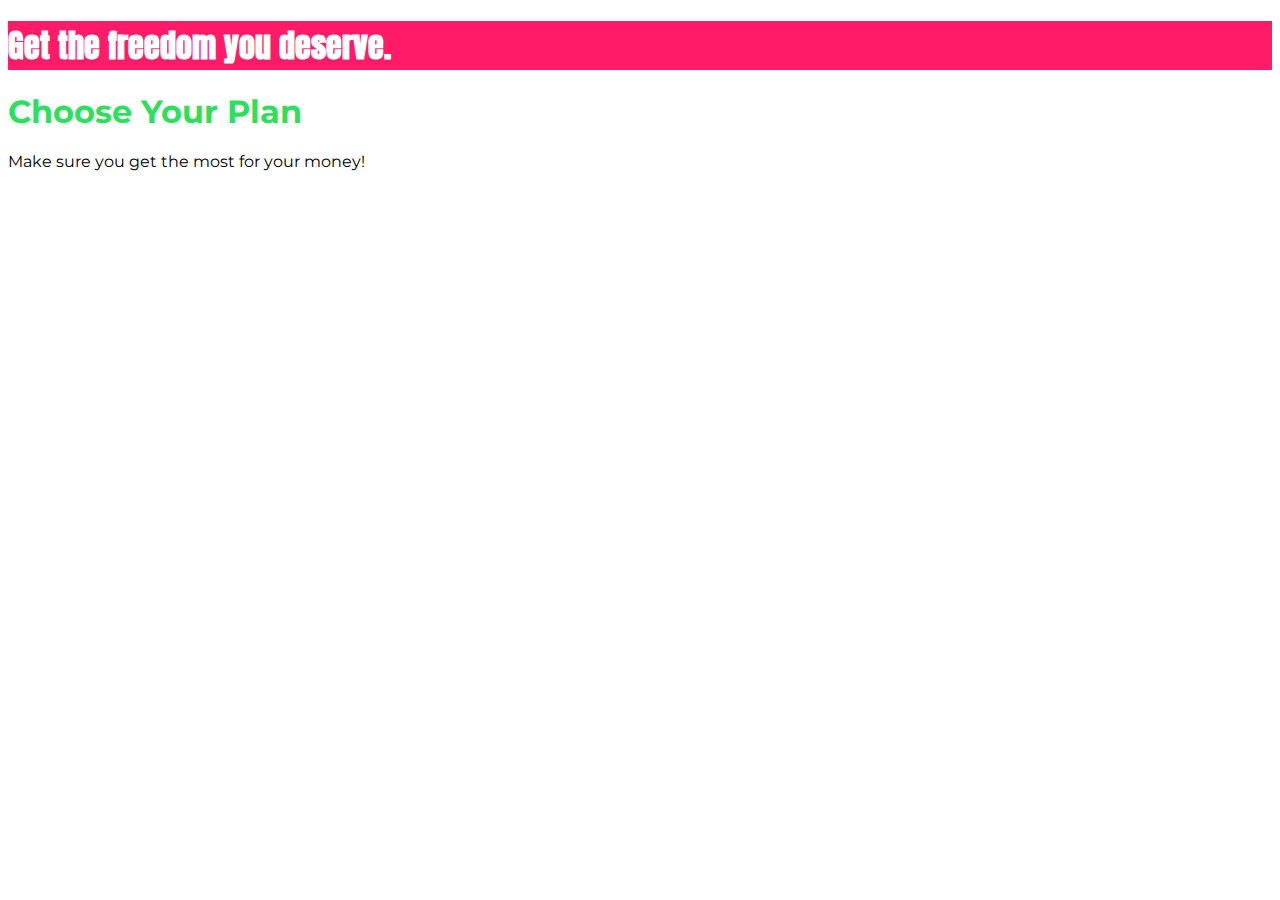
<file: 2. Diving Into the Basics of CSS/Worked one/index.html>
<!DOCTYPE html>
<html lang="en">

<head>
    <meta charset="UTF-8">
    <meta http-equiv="X-UA-Compatible" content="ie=edge">
    <title>uHost</title>
    <link rel="shortcut icon" href="favicon.png">
    <link href="https://fonts.googleapis.com/css?family=Anton" rel="stylesheet">
    <link href="https://fonts.googleapis.com/css?family=Montserrat:400,700" rel="stylesheet">
    <link rel="stylesheet" href="main.css">
</head>

<body>
    <main>
        <section id="product-overview">
            <h1>Get the freedom you deserve.</h1>
        </section>
        <section id="plans">
            <h1 class="section-title">Choose Your Plan</h1>
            <p>Make sure you get the most for your money!</p>
        </section>
    </main>
</body>

</html>
</file>
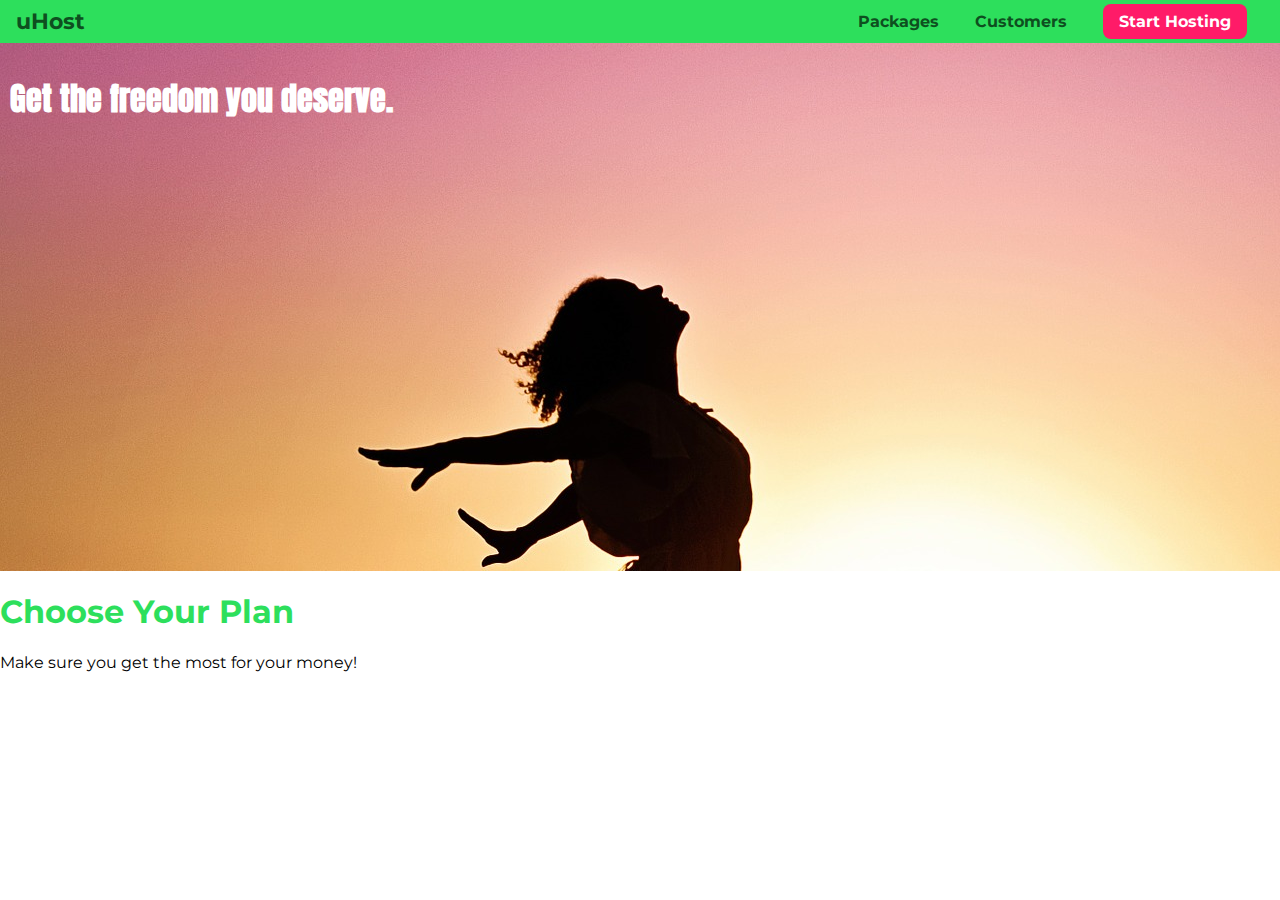
<file: 3.Diving Deeper into CSS/Worked one/index.html>
<!DOCTYPE html>
<html lang="en">
  <head>
    <meta charset="UTF-8" />
    <meta http-equiv="X-UA-Compatible" content="ie=edge" />
    <title>uHost</title>
    <link rel="shortcut icon" href="favicon.png" />
    <link
      href="https://fonts.googleapis.com/css?family=Anton"
      rel="stylesheet"
    />
    <link
      href="https://fonts.googleapis.com/css?family=Montserrat:400,700"
      rel="stylesheet"
    />
    <link rel="stylesheet" href="main.css" />
  </head>

  <body>
    <header class="main-header">
      <div>
        <a href="index.html" class="main-header__brand"> uHost </a>
      </div>
      <nav class="main-nav">
        <ul class="main-nav__items">
          <li class="main-nav__item">
            <a href="packages/index.html">Packages</a>
          </li>
          <li class="main-nav__item">
            <a href="customers/index.html">Customers</a>
          </li>
          <li class="main-nav__item main-nav__item--cta">
            <a href="start-hosting/index.html">Start Hosting</a>
          </li>
        </ul>
      </nav>
    </header>
    <main>
      <section id="product-overview">
        <h1>Get the freedom you deserve.</h1>
      </section>
      <section id="plans">
        <h1 class="section-title">Choose Your Plan</h1>
        <p>Make sure you get the most for your money!</p>
      </section>
    </main>
  </body>
</html>
</file>
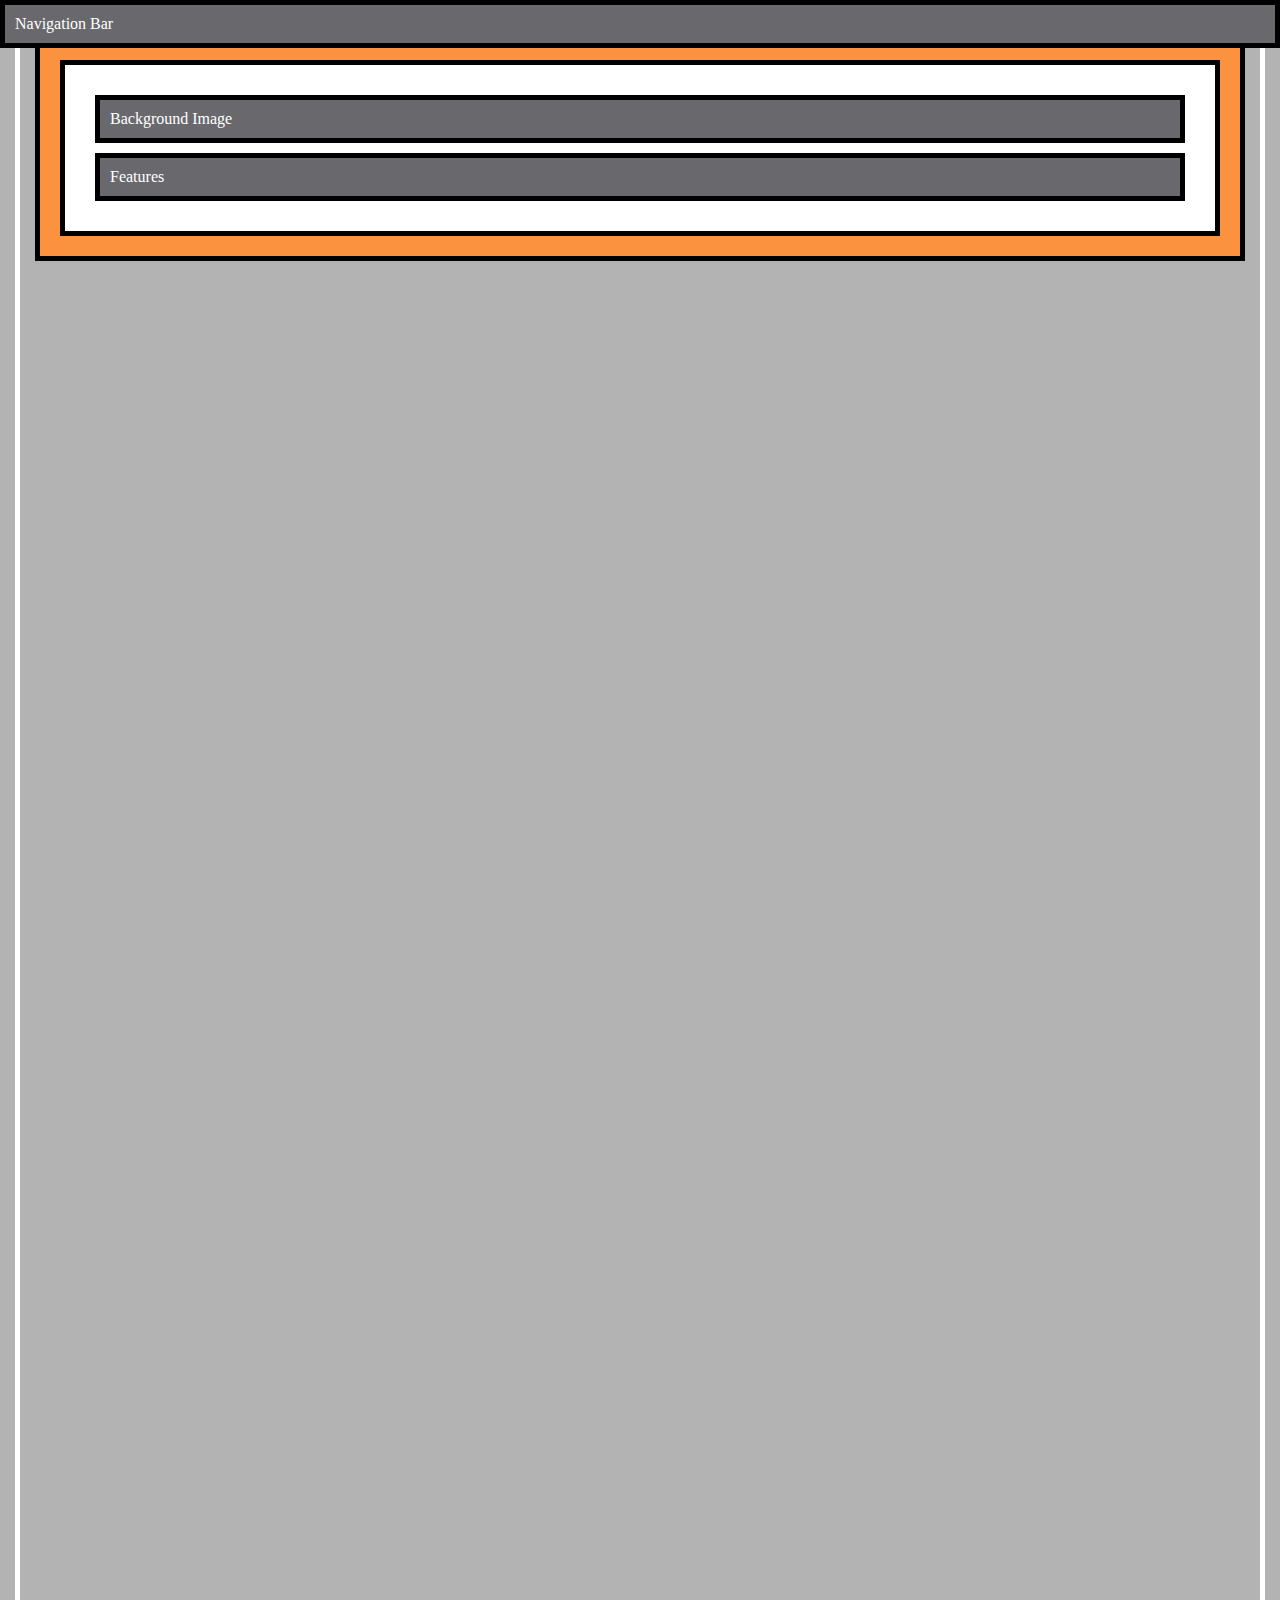
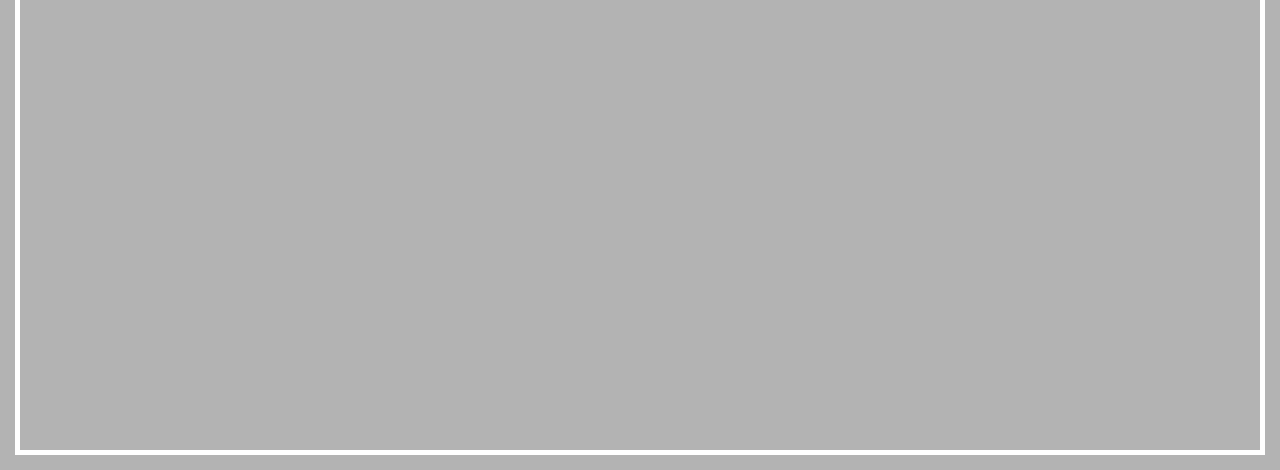
<file: 6. Positioning Elements with CSS/Theory plus hybrid project/index.html>
<!DOCTYPE html>
<html lang="en">
    <head>
        <meta charset="UTF-8">
        <meta http-equiv="X-UA-Compatible" content="ie=edge">
        <link rel="stylesheet" href="main.css">
        <title>Position</title>
    </head>
    <body>
        <div class="parent">
            <div class="child-1">Navigation Bar</div>
            <div class="child-2">Background Image</div>
            <div class="child-3">Features</div>
        </div>
    </body>
</html>
</file>
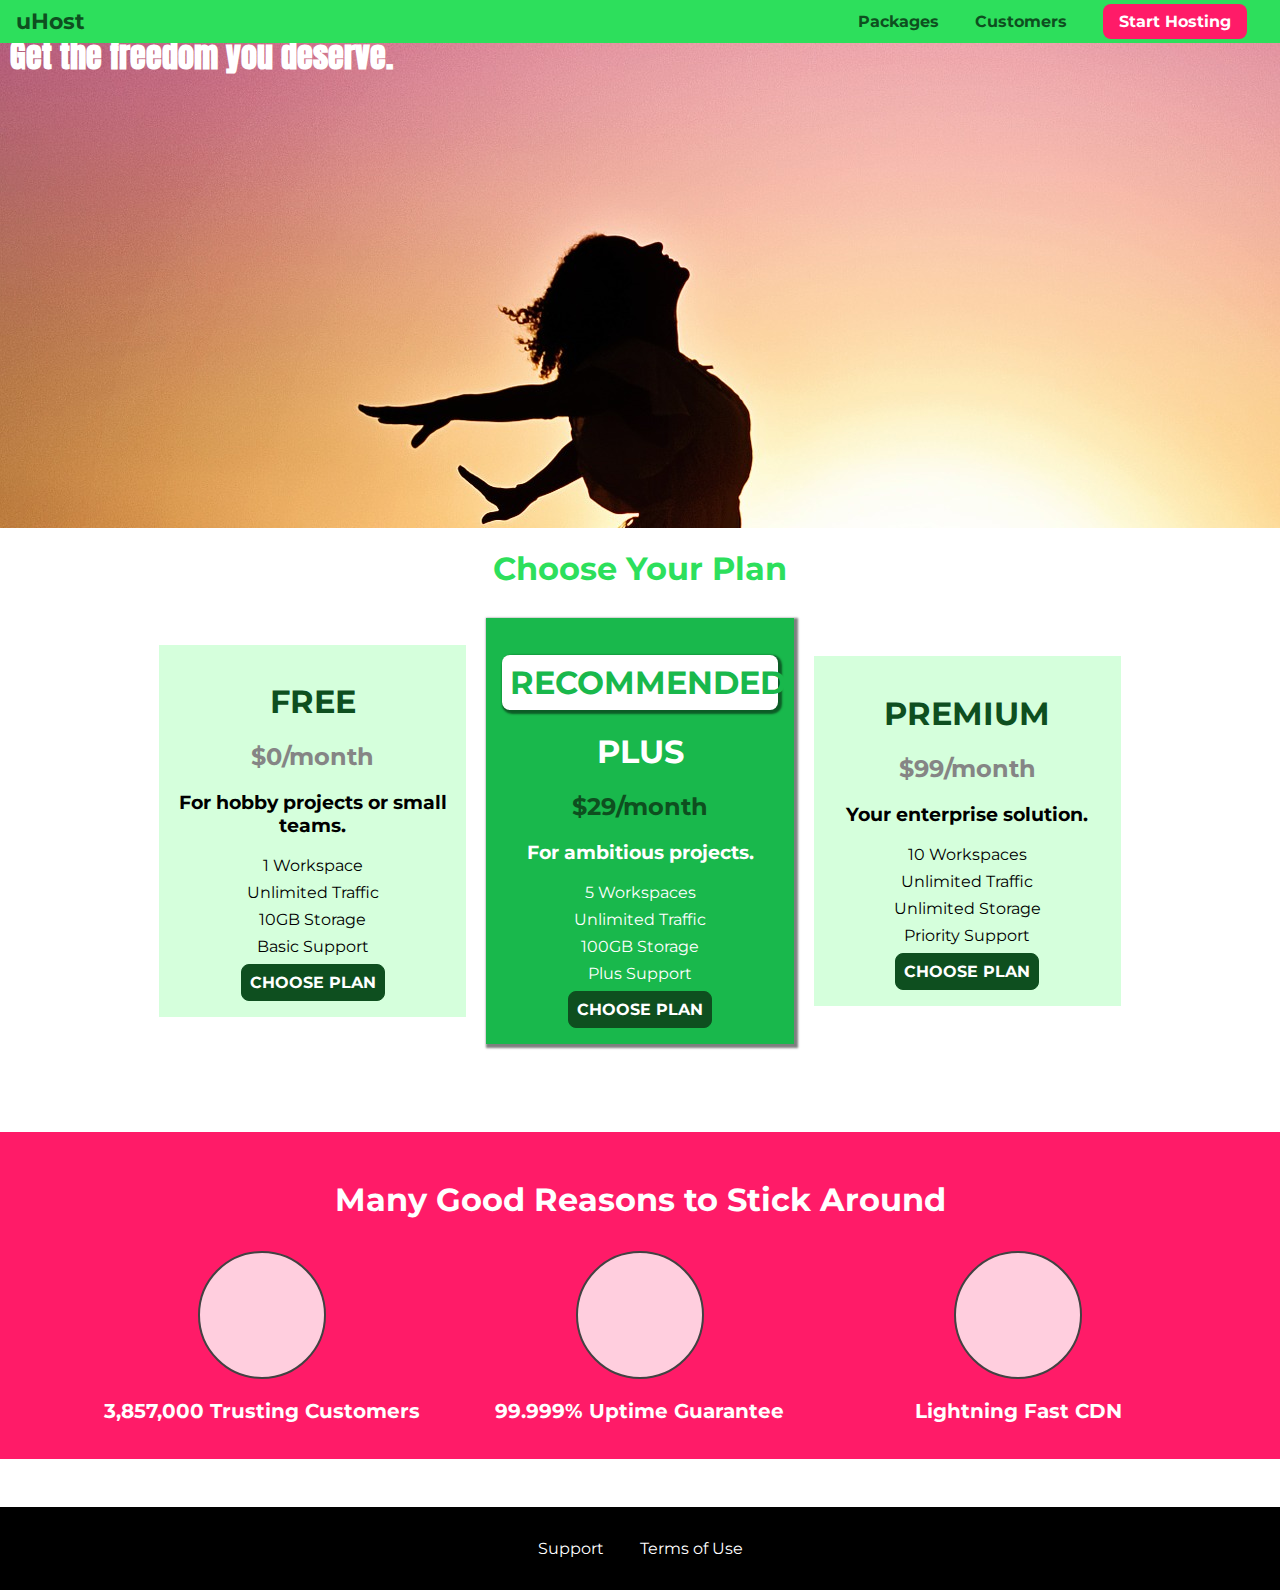
<file: 6. Positioning Elements with CSS/worked one/index.html>
<!DOCTYPE html>
<html lang="en">

<head>
    <meta charset="UTF-8">
    <meta http-equiv="X-UA-Compatible" content="ie=edge">
    <title>uHost</title>
    <link rel="shortcut icon" href="favicon.png">
    <link href="https://fonts.googleapis.com/css?family=Anton" rel="stylesheet">
    <link href="https://fonts.googleapis.com/css?family=Montserrat:400,700" rel="stylesheet">
    <link rel="stylesheet" href="shared.css">
    <link rel="stylesheet" href="main.css">
</head>

<body>
    <header class="main-header">
        <div>
            <a href="index.html" class="main-header__brand">
                uHost
            </a>
        </div>
        <nav class="main-nav">
            <ul class="main-nav__items">
                <li class="main-nav__item">
                    <a href="packages/index.html">Packages</a>
                </li>
                <li class="main-nav__item">
                    <a href="customers/index.html">Customers</a>
                </li>
                <li class="main-nav__item main-nav__item--cta">
                    <a href="start-hosting/index.html">Start Hosting</a>
                </li>
            </ul>
        </nav>
    </header>
    <main>
        <section id="product-overview">
            <h1>Get the freedom you deserve.</h1>
        </section>
        <section id="plans">
            <h1 class="section-title">Choose Your Plan</h1>
            <div class="plan__list">
                <article class="plan">
                    <h1 class="plan__title">FREE</h1>
                    <h2 class="plan__price">$0/month</h2>
                    <h3>For hobby projects or small teams.</h3>
                    <ul class="plan__features">
                        <li class="plan__feature">1 Workspace</li>
                        <li class="plan__feature">Unlimited Traffic</li>
                        <li class="plan__feature">10GB Storage</li>
                        <li class="plan__feature">Basic Support</li>
                    </ul>
                    <div>
                        <button class="button">CHOOSE PLAN</button>
                    </div>
                </article>
                <article class="plan plan--highlighted">
                    <h1 class="plan__annotation">RECOMMENDED</h1>
                    <h1 class="plan__title">PLUS</h1>
                    <h2 class="plan__price">$29/month</h2>
                    <h3>For ambitious projects.</h3>
                    <ul class="plan__features">
                        <li class="plan__feature">5 Workspaces</li>
                        <li class="plan__feature">Unlimited Traffic</li>
                        <li class="plan__feature">100GB Storage</li>
                        <li class="plan__feature">Plus Support</li>
                    </ul>
                    <div>
                        <button class="button">CHOOSE PLAN</button>
                    </div>
                </article>
                <article class="plan">
                    <h1 class="plan__title">PREMIUM</h1>
                    <h2 class="plan__price">$99/month</h2>
                    <h3>Your enterprise solution.</h3>
                    <ul class="plan__features">
                        <li class="plan__feature">10 Workspaces</li>
                        <li class="plan__feature">Unlimited Traffic</li>
                        <li class="plan__feature">Unlimited Storage</li>
                        <li class="plan__feature">Priority Support</li>
                    </ul>
                    <div>
                        <button class="button">CHOOSE PLAN</button>
                    </div>
                </article>
            </div>
        </section>
        <section id="key-features">
            <h1 class="section-title">Many Good Reasons to Stick Around</h1>
            <ul class="key-feature__list">
                <li class="key-feature">
                    <div class="key-feature__image">

                    </div>
                    <p class="key-feature__description">3,857,000 Trusting Customers</p>
                </li>
                <li class="key-feature">
                    <div class="key-feature__image">

                    </div>
                    <p class="key-feature__description">99.999% Uptime Guarantee</p>
                </li>
                <li class="key-feature">
                    <div class="key-feature__image">

                    </div>
                    <p class="key-feature__description">Lightning Fast CDN</p>
                </li>
            </ul>
        </section>
    </main>
    <footer class="main-footer">
        <nav>
            <ul class="main-footer__links">
                <li class="main-footer__link">
                    <a href="#">Support</a>
                </li>
                <li class="main-footer__link">
                    <a href="#">Terms of Use</a>
                </li>
            </ul>
        </nav>
    </footer>
</body>

</html>
</file>
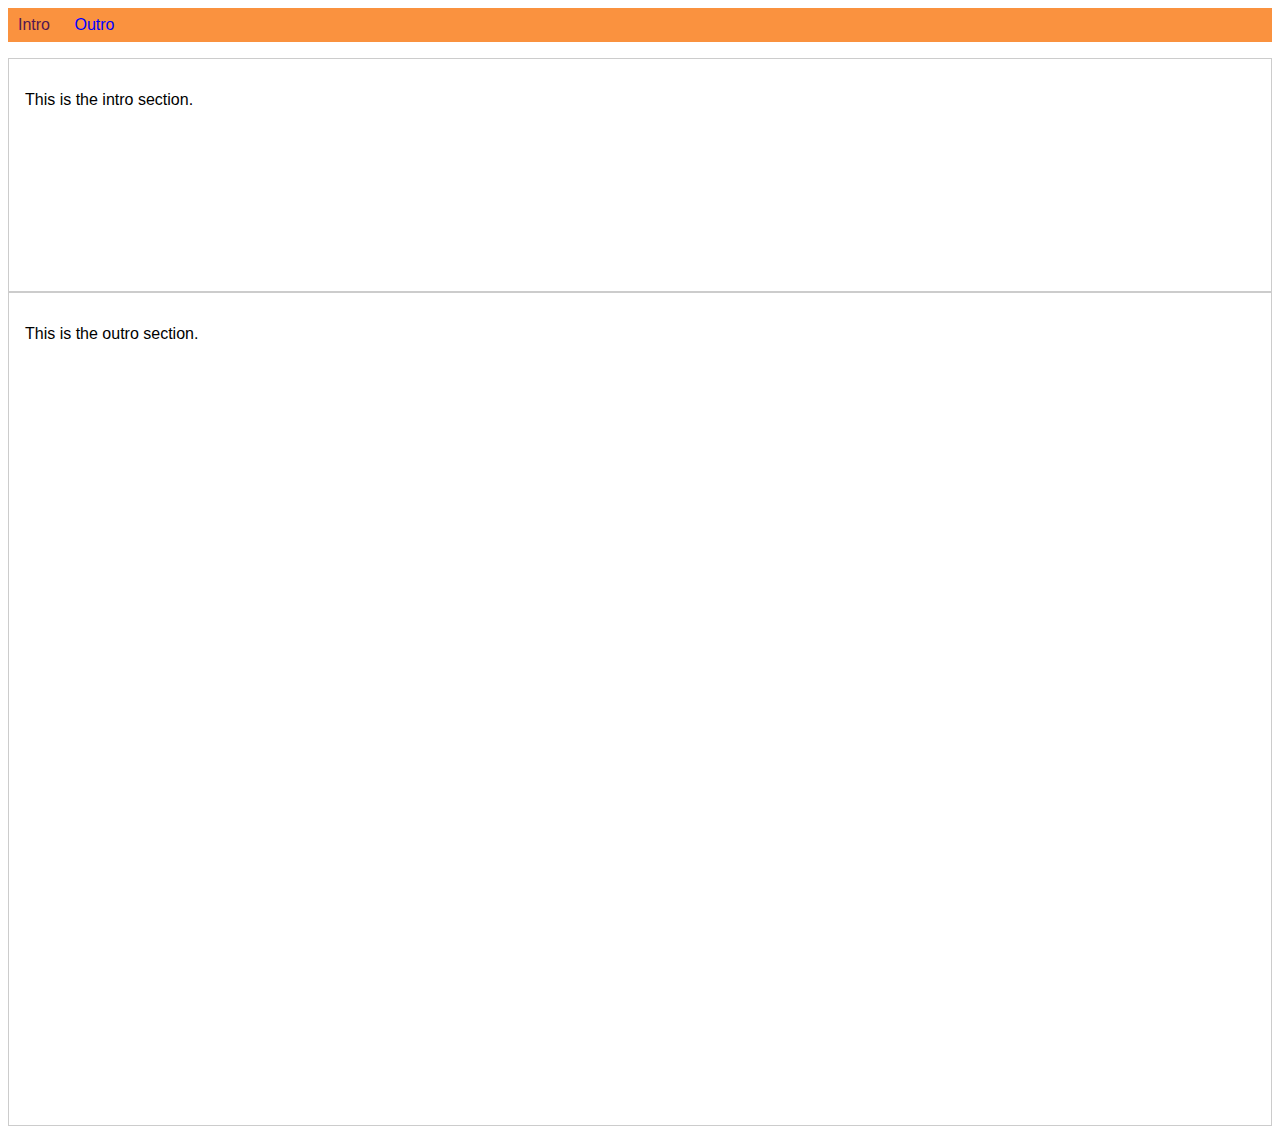
<file: 4. More on Selectors & CSS Features/9.3 more-on-selectors-4-finished/more-on-selectors-4-finished/index.html>
<!DOCTYPE html>
<html lang="en">

<head>
    <meta charset="UTF-8">
    <meta name="viewport" content="width=device-width, initial-scale=1.0">
    <meta http-equiv="X-UA-Compatible" content="ie=edge">
    <title>CSS Course</title>
    <link rel="stylesheet" href="main.css">
</head>

<body>
    <nav>
        <a href="#intro" class="active">Intro</a>
        <a href="#outro">Outro</a>
    </nav>
    <section id="intro" class="main-section highlighted">
        <p>This is the intro section.</p>
    </section>
    <section id="outro" class="main-section">
        <p>This is the outro section.</p>
    </section>
</body>

</html>
</file>
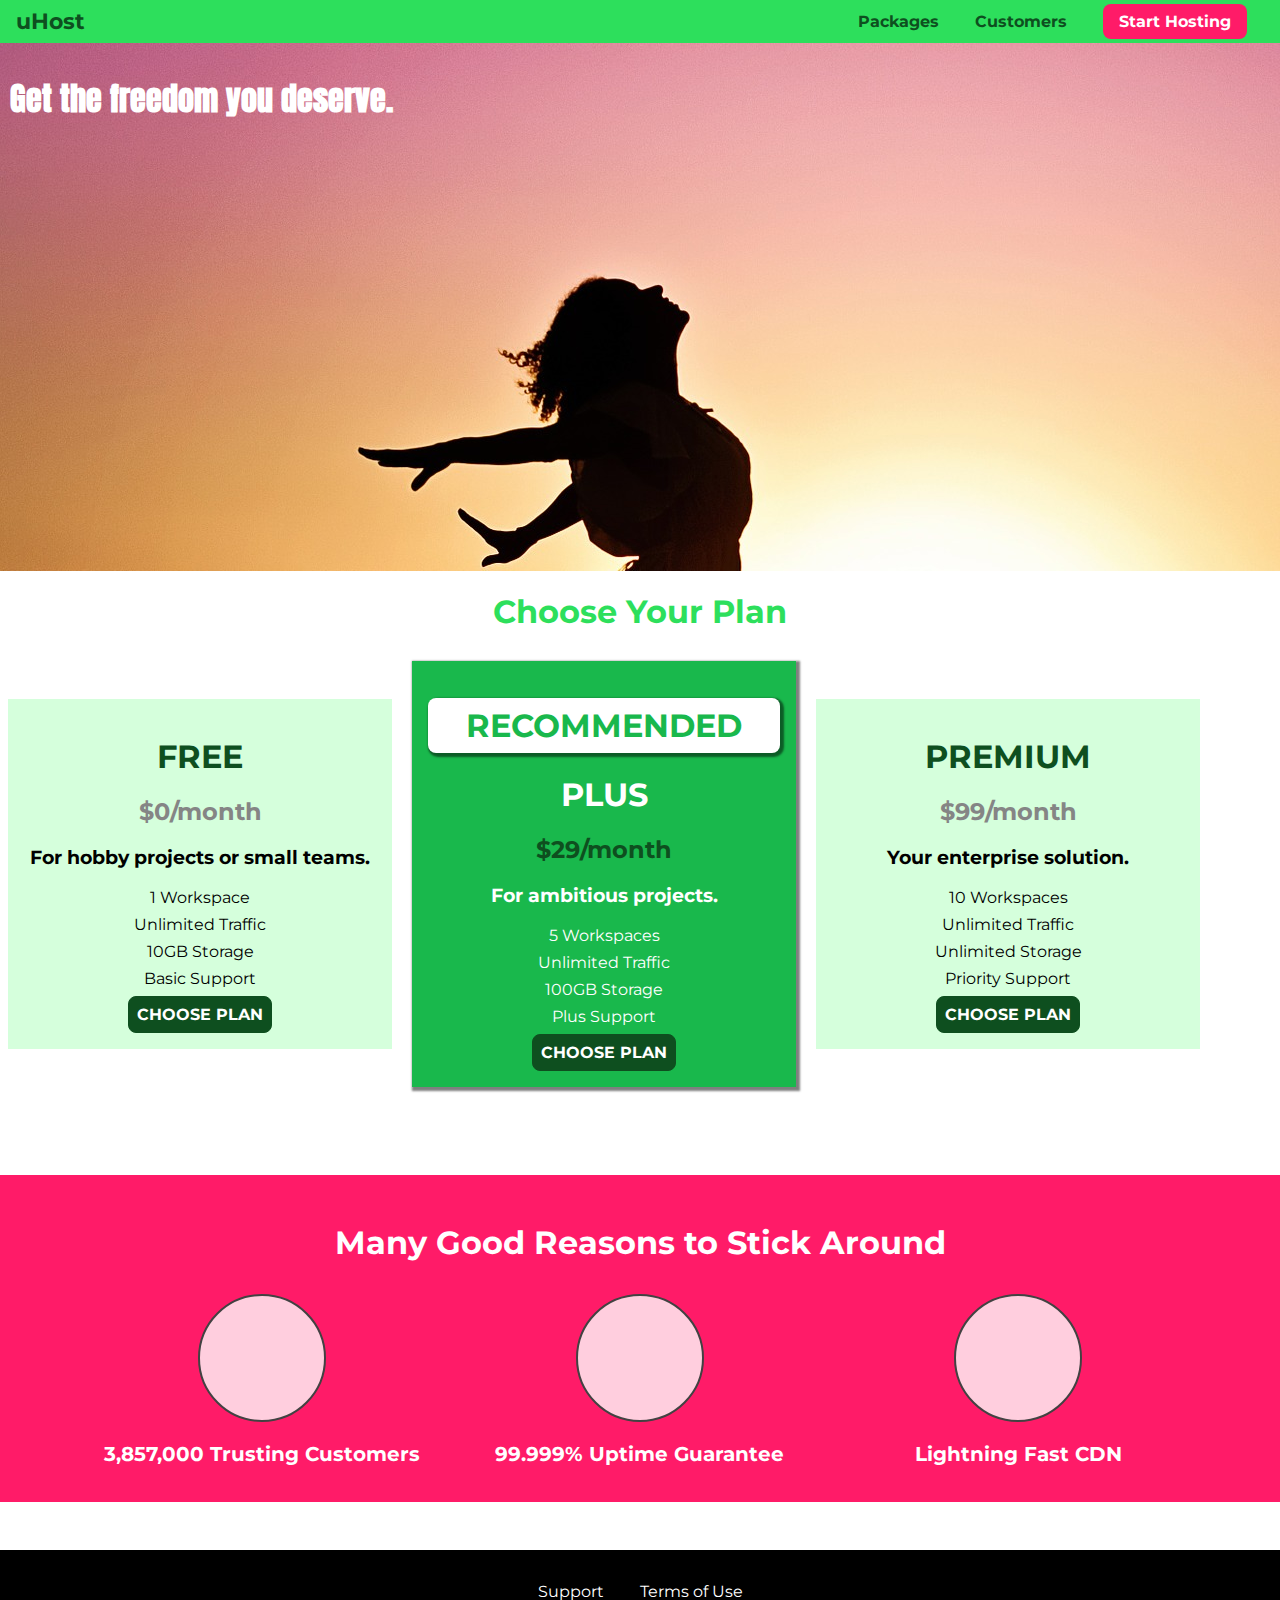
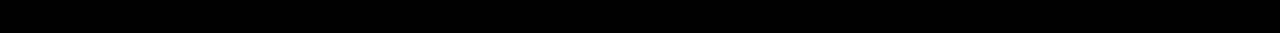
<file: 5. Practicing the basics/worked one/2.2 practicing-basics-01-adding-style-to-plans-starting-code/index.html>
<!DOCTYPE html>
<html lang="en">
  <head>
    <meta charset="UTF-8" />
    <meta http-equiv="X-UA-Compatible" content="ie=edge" />
    <title>uHost</title>
    <link rel="shortcut icon" href="favicon.png" />
    <link
      href="https://fonts.googleapis.com/css?family=Anton"
      rel="stylesheet"
    />
    <link
      href="https://fonts.googleapis.com/css?family=Montserrat:400,700"
      rel="stylesheet"
    />
    <link rel="stylesheet" href="main.css" />
  </head>

  <body>
    <header class="main-header">
      <div>
        <a href="index.html" class="main-header__brand"> uHost </a>
      </div>
      <nav class="main-nav">
        <ul class="main-nav__items">
          <li class="main-nav__item">
            <a href="packages/index.html">Packages</a>
          </li>
          <li class="main-nav__item">
            <a href="customers/index.html">Customers</a>
          </li>
          <li class="main-nav__item main-nav__item--cta">
            <a href="start-hosting/index.html">Start Hosting</a>
          </li>
        </ul>
      </nav>
    </header>
    <main>
      <section id="product-overview">
        <h1>Get the freedom you deserve.</h1>
      </section>
      <section id="plans">
        <h1 class="section-title">Choose Your Plan</h1>
        <div>
          <article class="plan">
            <h1 class="plan__title">FREE</h1>
            <h2 class="plan__price">$0/month</h2>
            <h3>For hobby projects or small teams.</h3>
            <ul class="plan__features">
              <li>1 Workspace</li>
              <li>Unlimited Traffic</li>
              <li>10GB Storage</li>
              <li>Basic Support</li>
            </ul>
            <div>
              <button class="button">CHOOSE PLAN</button>
            </div>
          </article>
          <article class="plan plan--highlighted">
            <h1 class="plan__annotation">RECOMMENDED</h1>
            <h1 class="plan__title">PLUS</h1>
            <h2 class="plan__price">$29/month</h2>
            <h3>For ambitious projects.</h3>
            <ul class="plan__features">
              <li>5 Workspaces</li>
              <li>Unlimited Traffic</li>
              <li>100GB Storage</li>
              <li>Plus Support</li>
            </ul>
            <div>
              <button class="button">CHOOSE PLAN</button>
            </div>
          </article>
          <article class="plan">
            <h1 class="plan__title">PREMIUM</h1>
            <h2 class="plan__price">$99/month</h2>
            <h3>Your enterprise solution.</h3>
            <ul class="plan__features">
              <li>10 Workspaces</li>
              <li>Unlimited Traffic</li>
              <li>Unlimited Storage</li>
              <li>Priority Support</li>
            </ul>
            <div>
              <button class="button">CHOOSE PLAN</button>
            </div>
          </article>
        </div>
      </section>
      <section id="key-features">
        <h1 class="section-title">Many Good Reasons to Stick Around</h1>
        <ul class="key-feature__list">
          <li class="key-feature">
            <div class="key-feature__image"></div>
            <p class="key-feature__description">3,857,000 Trusting Customers</p>
          </li>
          <li class="key-feature">
            <div class="key-feature__image"></div>
            <p class="key-feature__description">99.999% Uptime Guarantee</p>
          </li>
          <li class="key-feature">
            <div class="key-feature__image"></div>
            <p class="key-feature__description">Lightning Fast CDN</p>
          </li>
        </ul>
      </section>
    </main>
    <footer class="main-footer">
      <nav>
        <ul class="main-footer__links">
          <li class="main-footer__link">
            <a href="#">Support</a>
          </li>
          <li class="main-footer__link">
            <a href="#">Terms of Use</a>
          </li>
        </ul>
      </nav>
    </footer>
  </body>
</html>
</file>
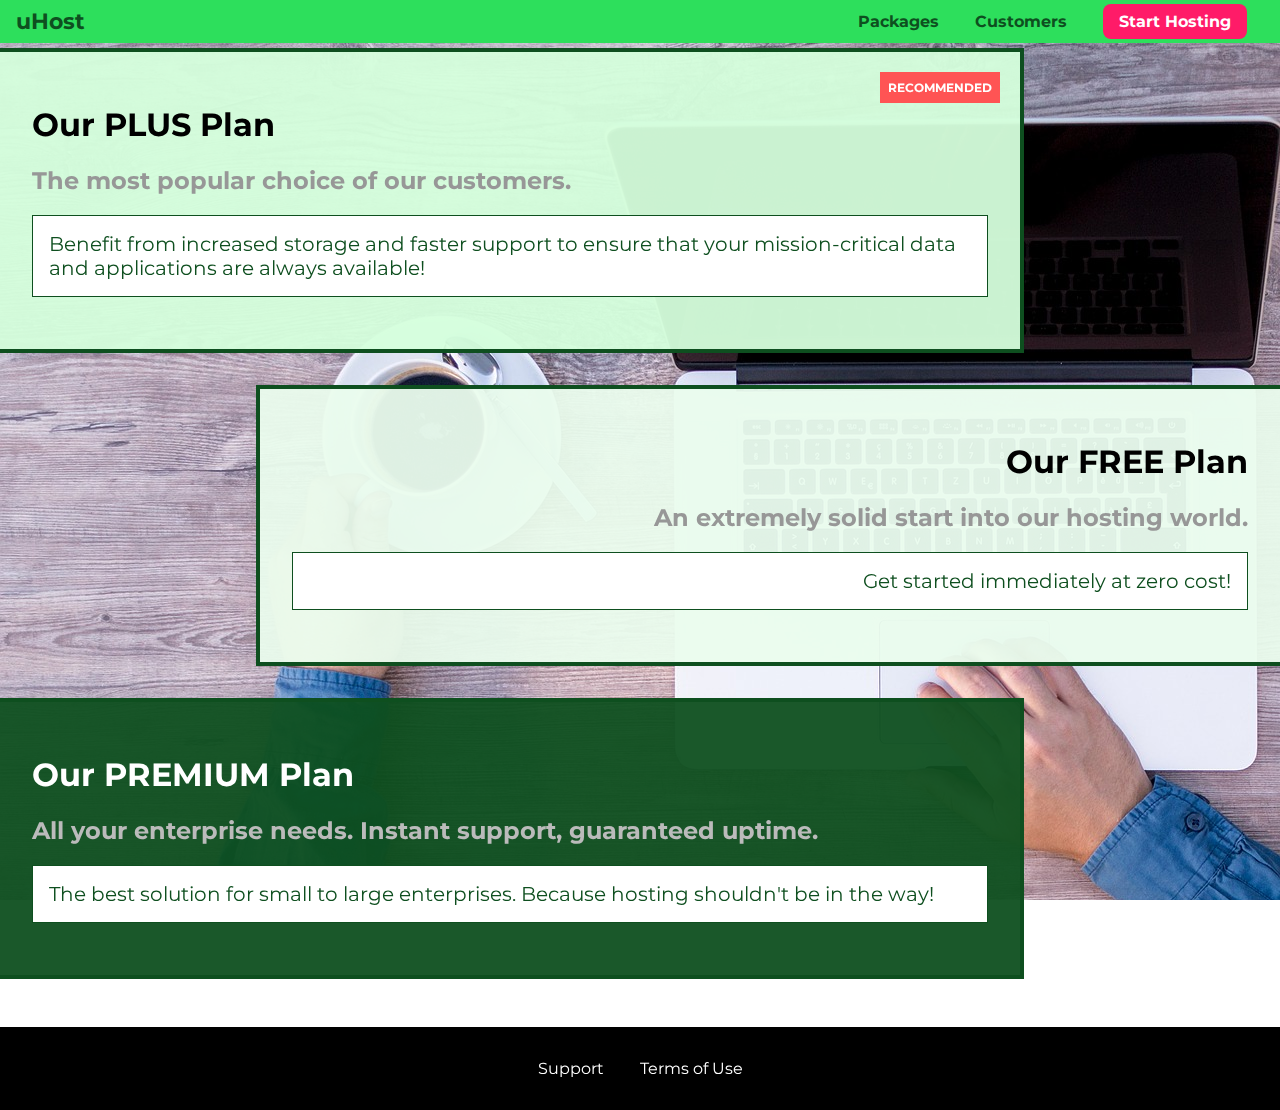
<file: 6. Positioning Elements with CSS/worked one/packages/index.html>
<!DOCTYPE html>
<html lang="en">

<head>
    <meta charset="UTF-8">
    <meta http-equiv="X-UA-Compatible" content="ie=edge">
    <title>uHost</title>
    <link rel="shortcut icon" href="favicon.png">
    <link href="https://fonts.googleapis.com/css?family=Montserrat:400,700" rel="stylesheet">
    <link rel="stylesheet" href="../shared.css">
    <link rel="stylesheet" href="packages.css">
</head>

<body>
    <div class="background"></div>
    <header class="main-header">
        <div>
            <a href="../index.html" class="main-header__brand">
                uHost
            </a>
        </div>
        <nav class="main-nav">
            <ul class="main-nav__items">
                <li class="main-nav__item">
                    <a href="index.html">Packages</a>
                </li>
                <li class="main-nav__item">
                    <a href="../customers/index.html">Customers</a>
                </li>
                <li class="main-nav__item main-nav__item--cta">
                    <a href="../start-hosting/index.html">Start Hosting</a>
                </li>
            </ul>
        </nav>
    </header>
    <main>
        <section class="package" id="plus">
            <a href="#">
                <h1 class="package__title">Our PLUS Plan</h1>
                <h2 class="package__badge">RECOMMENDED</h2>
                <h2 class="package__subtitle">The most popular choice of our customers.</h2>
                <p class="package__info">Benefit from increased storage and faster support to ensure that your mission-critical data and applications
                    are always available!</p>
            </a>
        </section>
        <section class="package" id="free">
            <a href="#">
                <h1 class="package__title">Our FREE Plan</h1>
                <h2 class="package__subtitle">An extremely solid start into our hosting world.</h2>
                <p class="package__info">Get started immediately at zero cost!</p>
            </a>
        </section>
        <div class="clearfix"></div>
        <section class="package" id="premium">
            <a href="#">
                <h1 class="package__title">Our PREMIUM Plan</h1>
                <h2 class="package__subtitle">All your enterprise needs. Instant support, guaranteed uptime. </h2>
                <p class="package__info">The best solution for small to large enterprises. Because hosting shouldn't be in the way!</p>
            </a>
        </section>
    </main>
    <footer class="main-footer">
        <nav>
            <ul class="main-footer__links">
                <li class="main-footer__link">
                    <a href="#">Support</a>
                </li>
                <li class="main-footer__link">
                    <a href="#">Terms of Use</a>
                </li>
            </ul>
        </nav>
    </footer>
</body>

</html>
</file>
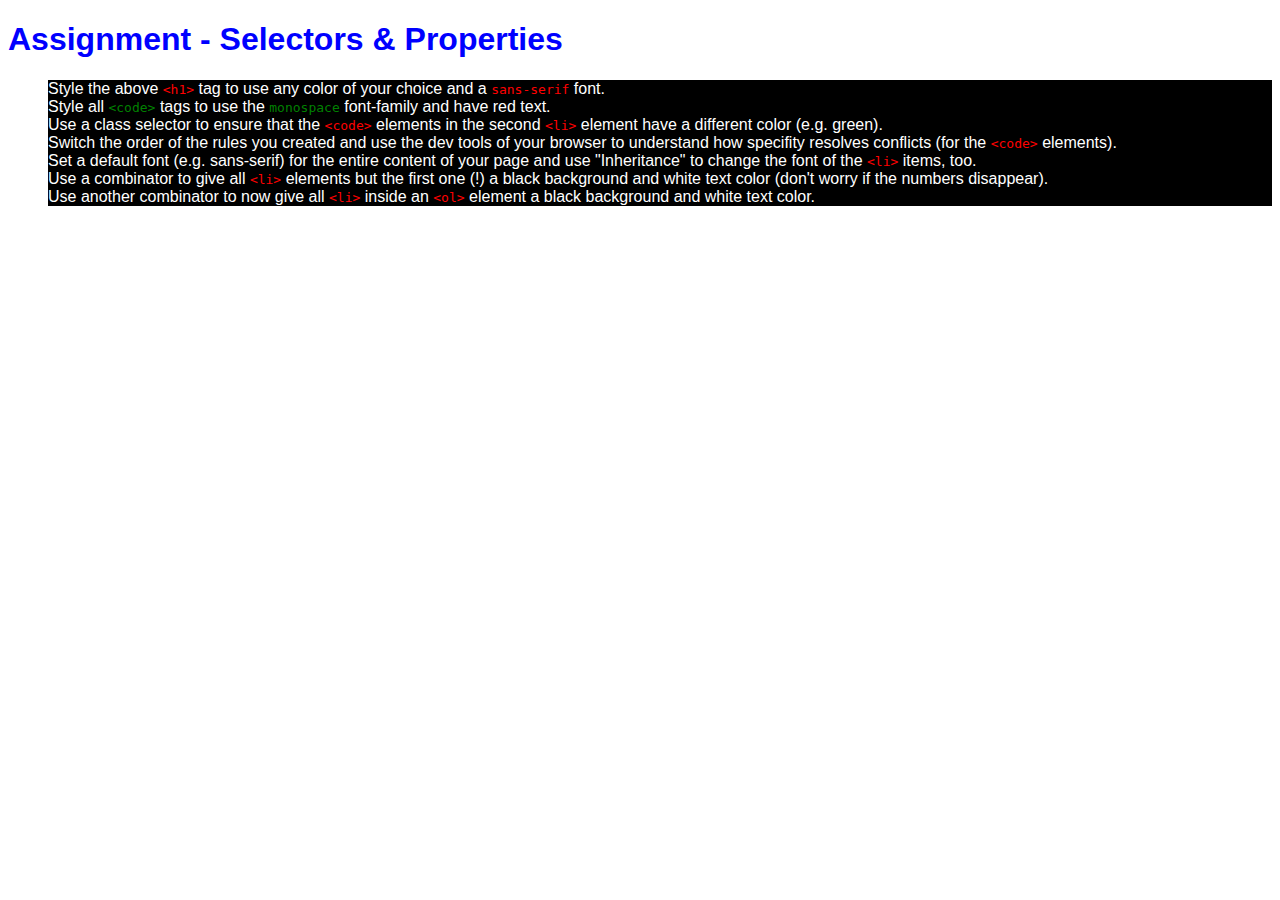
<file: 2. Diving Into the Basics of CSS/assignments/1/15.1 basics-07-assignment-solution/index.html>
<!DOCTYPE html>
<html lang="en">
<head>
    <meta charset="UTF-8">
    <meta name="viewport" content="width=device-width, initial-scale=1.0">
    <meta http-equiv="X-UA-Compatible" content="ie=edge">
    <title>CSS Course</title>
    <link rel="stylesheet" href="main.css">
</head>
<body>
    <h1 id="assignment-instructions">Assignment - Selectors &amp; Properties</h1>
    <ol>
        <li>Style the above <code>&lt;h1&gt;</code> tag to use any color of your choice and a <code>sans-serif</code> font.</li>
        <li>Style all <code class="highlighted-code">&lt;code&gt;</code> tags to use the <code class="highlighted-code">monospace</code> font-family and have red text.</li>
        <li>Use a class selector to ensure that the <code>&lt;code&gt;</code> elements in the second <code>&lt;li&gt;</code> element have a different color (e.g. green).</li>
        <li>Switch the order of the rules you created and use the dev tools of your browser to understand how specifity resolves conflicts (for the <code>&lt;code&gt;</code> elements).</li>
        <li>Set a default font (e.g. sans-serif) for the entire content of your page and use "Inheritance" to change the font of the <code>&lt;li&gt;</code> items, too.</li>
        <li>Use a combinator to give all <code>&lt;li&gt;</code> elements but the first one (!) a black background and white text color (don't worry if the numbers disappear).</li>
        <li>Use another combinator to now give all <code>&lt;li&gt;</code> inside an <code>&lt;ol&gt;</code> element a black background and white text color.</li>
    </ol>
</body>
</html>
</file>
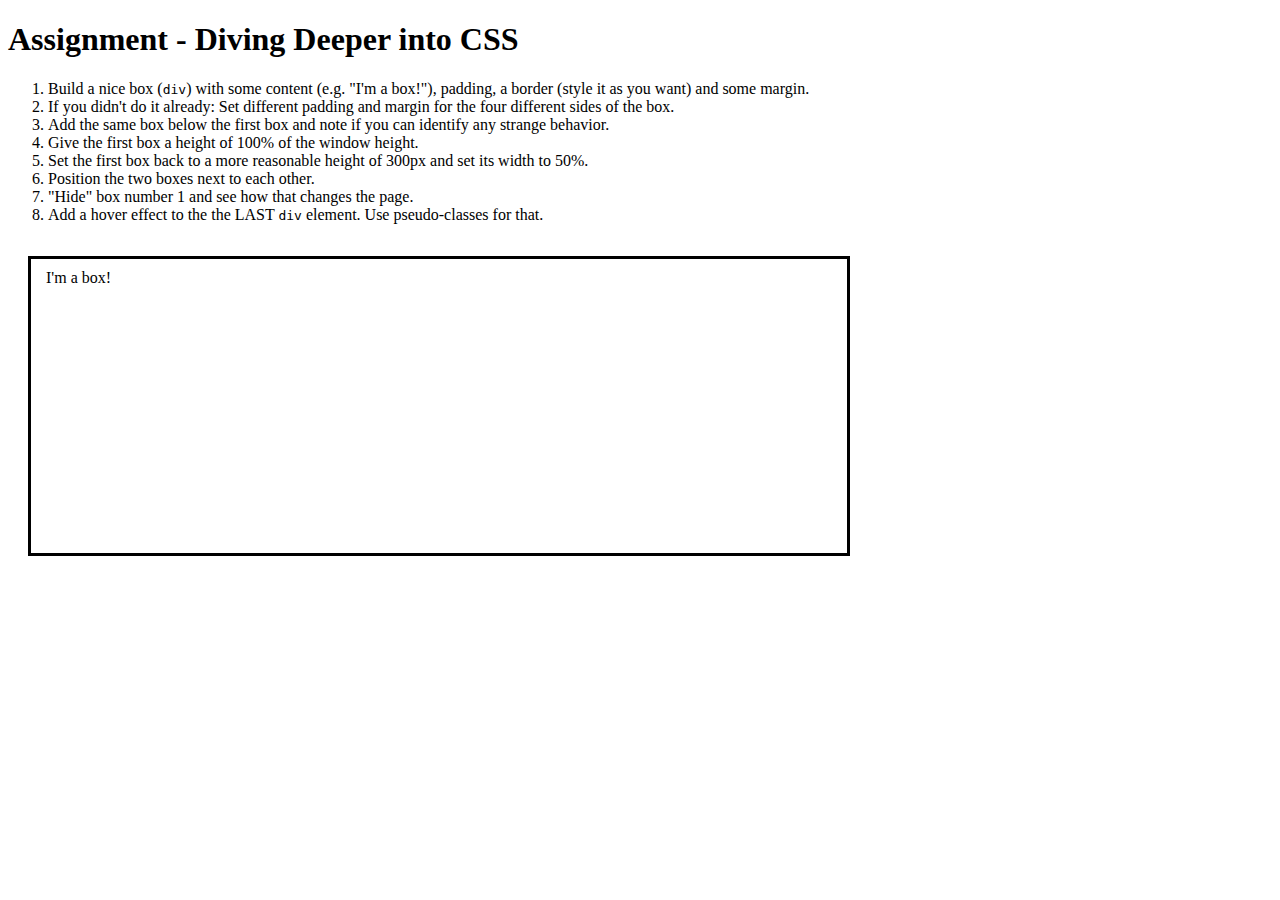
<file: 3.Diving Deeper into CSS/assignment/New folder/27.3 diving-deeper-06-assignment-problem/index.html>
<!DOCTYPE html>
<html lang="en">
<head>
    <meta charset="UTF-8">
    <meta name="viewport" content="width=device-width, initial-scale=1.0">
    <meta http-equiv="X-UA-Compatible" content="ie=edge">
    <title>CSS Course</title>
    <link rel="stylesheet" href="main.css">
</head>
<body>
    <h1>Assignment - Diving Deeper into CSS</h1>
    <ol>
        <li>Build a nice box (<code>div</code>) with some content (e.g. "I'm a box!"), padding, a border (style it as you want) and some margin.</li>
        <li>If you didn't do it already: Set different padding and margin for the four different sides of the box.</li>
        <li>Add the same box below the first box and note if you can identify any strange behavior.</li>
        <li>Give the first box a height of 100% of the window height.</li>
        <li>Set the first box back to a more reasonable height of 300px and set its width to 50%.</li>
        <li>Position the two boxes next to each other.</li>
        <li>"Hide" box number 1 and see how that changes the page.</li>
        <li>Add a hover effect to the the LAST <code>div</code> element. Use pseudo-classes for that.</li>
    </ol>
    <div class="main-div">
        <p>I'm a box!</p>
    </div>
    <div class="main-div align-div">
        <p>I'm a box!</p>
    </div>
</body>
</html>
</file>
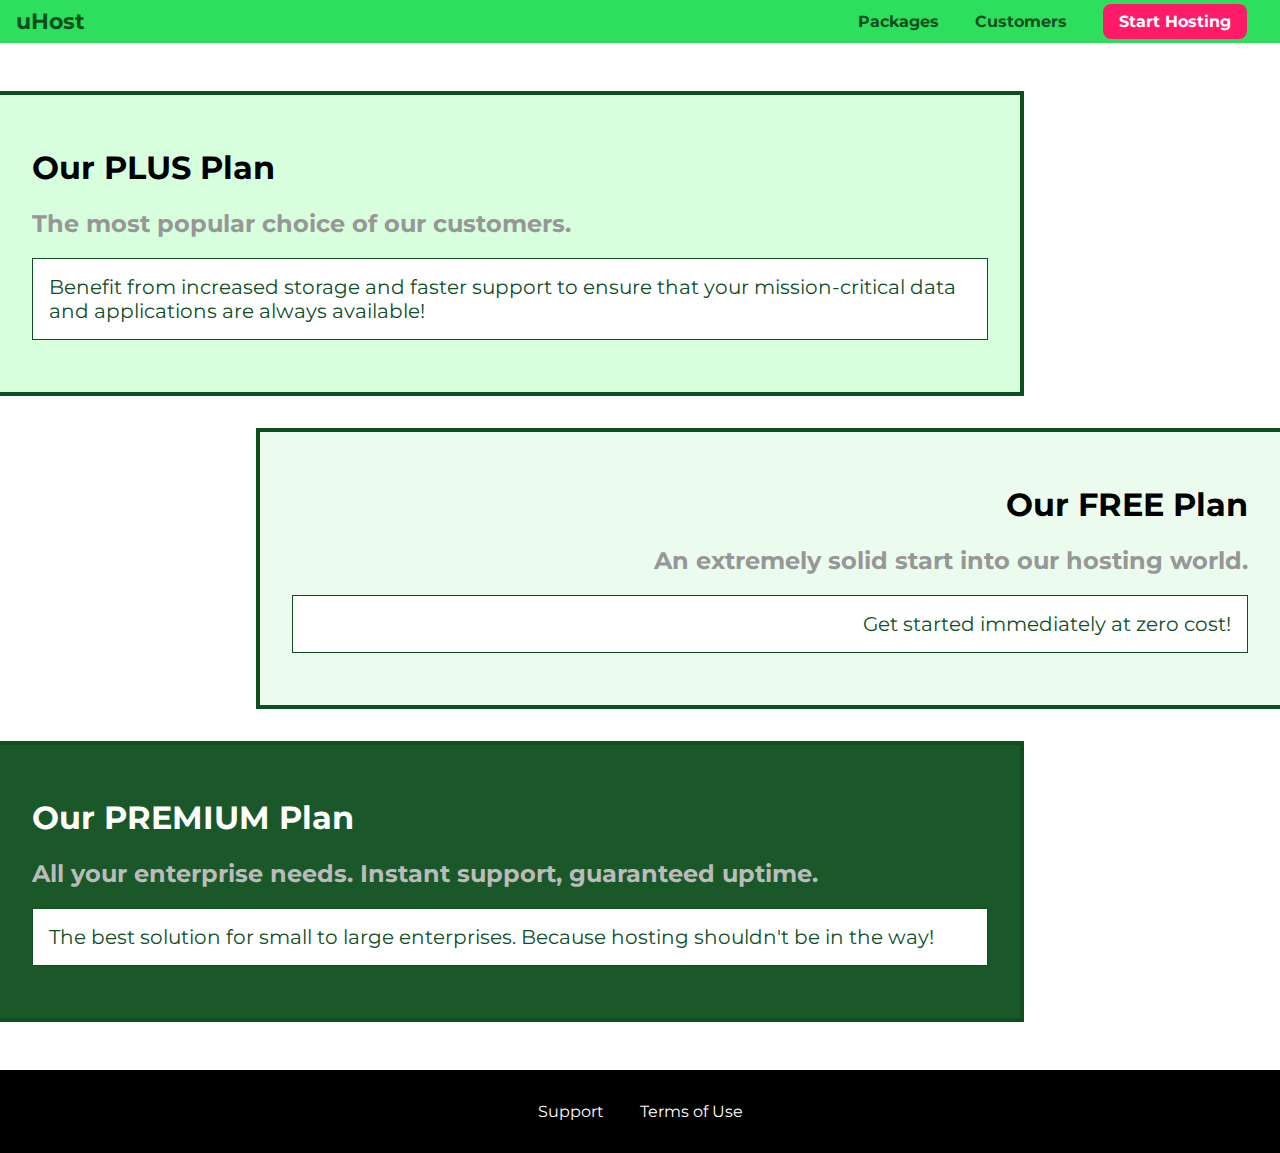
<file: 5. Practicing the basics/challenge/21.8 practicing-basics-07-styling-our-package-boxes-finished/packages/index.html>
<!DOCTYPE html>
<html lang="en">

<head>
    <meta charset="UTF-8">
    <meta http-equiv="X-UA-Compatible" content="ie=edge">
    <title>uHost</title>
    <link rel="shortcut icon" href="favicon.png">
    <link href="https://fonts.googleapis.com/css?family=Montserrat:400,700" rel="stylesheet">
    <link rel="stylesheet" href="../shared.css">
    <link rel="stylesheet" href="packages.css">
</head>

<body>
    <header class="main-header">
        <div>
            <a href="../index.html" class="main-header__brand">
                uHost
            </a>
        </div>
        <nav class="main-nav">
            <ul class="main-nav__items">
                <li class="main-nav__item">
                    <a href="index.html">Packages</a>
                </li>
                <li class="main-nav__item">
                    <a href="../customers/index.html">Customers</a>
                </li>
                <li class="main-nav__item main-nav__item--cta">
                    <a href="../start-hosting/index.html">Start Hosting</a>
                </li>
            </ul>
        </nav>
    </header>
    <main>
        <section class="package" id="plus">
            <a href="#">
                <h1 class="package__title">Our PLUS Plan</h1>
                <h2 class="package__subtitle">The most popular choice of our customers.</h2>
                <p class="package__info">Benefit from increased storage and faster support to ensure that your mission-critical data and applications
                    are always available!</p>
            </a>
        </section>
        <section class="package" id="free">
            <a href="#">
                <h1 class="package__title">Our FREE Plan</h1>
                <h2 class="package__subtitle">An extremely solid start into our hosting world.</h2>
                <p class="package__info">Get started immediately at zero cost!</p>
            </a>
        </section>
        <div class="clearfix"></div> <!-- Hacky(fix) -->
        <section class="package" id="premium">
            <a href="#">
                <h1 class="package__title">Our PREMIUM Plan</h1>
                <h2 class="package__subtitle">All your enterprise needs. Instant support, guaranteed uptime. </h2>
                <p class="package__info">The best solution for small to large enterprises. Because hosting shouldn't be in the way!</p>
            </a>
        </section>
    </main>
    <footer class="main-footer">
        <nav>
            <ul class="main-footer__links">
                <li class="main-footer__link">
                    <a href="#">Support</a>
                </li>
                <li class="main-footer__link">
                    <a href="#">Terms of Use</a>
                </li>
            </ul>
        </nav>
    </footer>
</body>

</html>
</file>
<file: 2. Diving Into the Basics of CSS/Worked one/main.css>
body {
    font-family: 'Montserrat', sans-serif;
}

#product-overview {
    background: #ff1b68;
}

.section-title {
    color: #2ddf5c;
}

#product-overview h1 {
    color: white;
    font-family: 'Anton', sans-serif;
}

/* h1 {
    font-family: sans-serif;
} */
</file>
<file: 3.Diving Deeper into CSS/Worked one/main.css>
* {
  box-sizing: border-box;
}

body {
  font-family: "Montserrat", sans-serif;
  margin: 0;
}

#product-overview {
  background: url("freedom.jpg");
  width: 100%;
  height: 528px;
  padding: 10px;
  /* padding: 20px;
    border: 5px black solid;
    margin: 20px; */
}

.section-title {
  color: #2ddf5c;
}

#product-overview h1 {
  color: white;
  font-family: "Anton", sans-serif;
}

/* h1 {
    font-family: sans-serif;
} */

.main-header {
  background-color: #2ddf5c;
  width: 100%;
  padding: 8px 16px;
}

.main-header > div {
  display: inline-block;
  vertical-align: middle;
}

.main-header__brand {
  color: #0e4f1f;
  text-decoration: none;
  font-weight: bold;
  font-size: 22px;
}

.main-nav {
  display: inline-block;
  text-align: right;
  width: calc(100% - 74px);
  vertical-align: middle;
}

.main-nav__items {
  margin: 0;
  padding: 0;
  list-style: none;
}

.main-nav__item {
  display: inline-block;
  margin: 0 16px;
}

.main-nav__item a {
  text-decoration: none;
  color: #0e4f1f;
  font-weight: bold;
  padding: 3px 0;
}

/* .main-nav__item a::before { pesudo-element-> defines style of a specific part of element
    content: " (Link)";
    color: red;
} */

.main-nav__item a:hover,
.main-nav__item a:active {/* pseudo class -> defines the style of a special statr of an element */
    color: white;
    border-bottom: 5px solid white;
}

/* .main-nav__item a:active { grouped above, removing duplication
    color: white;
} */

/* p::first-letter { pesudo-element -> defines style of a specific part of element
    color: red;
    font-size: 20px;
} */

.main-nav__item--cta a {
  color: white;
  background-color: #ff1b68;
  padding: 8px 16px;
  border-radius: 8px;
}

.main-nav__item--cta a:hover,
.main-nav__item--cta a:active{
  color: #ff1b68;
  background: white;
  border: none;
}
</file>
<file: 6. Positioning Elements with CSS/Theory plus hybrid project/main.css>
html {
  background: #b3b3b3;
  padding: 15px;
  border: 5px solid white;
  margin: 15px;
  height: 2000px;
}

body {
  background: #fa923f;
  padding: 20px;
  border: 5px solid black;
  margin: 0;
}

.parent {
  background: white;
  padding: 20px;
  border: 5px solid black;
  margin: 0;
}

.parent div {
  background: rgb(105, 105, 109);
  color: white;
  padding: 10px;
  border: 5px solid black;
  margin: 10px;
}

.parent .child-1 {
  position: fixed;
  width: 100%;
  margin:0;
  top: 0;
  left: 0;
  box-sizing: border-box;
}
</file>
<file: 6. Positioning Elements with CSS/worked one/shared.css>
* {
    box-sizing: border-box;
}

body {
    font-family: 'Montserrat', sans-serif;
    margin: 0;
}

.main-header {
    width: 100%;
    position: fixed;
    background: #2ddf5c;
    padding: 8px 16px;
    z-index: 1;
}

.main-header > div {
    display: inline-block;
    vertical-align: middle;
}

.main-header__brand {
    color: #0e4f1f;
    text-decoration: none;
    font-weight: bold;
    font-size: 22px;
}

.main-nav {
    display: inline-block;
    text-align: right;
    width: calc(100% - 74px);
    vertical-align: middle;
}

.main-nav__items {
    margin: 0;
    padding: 0;
    list-style: none;
}

.main-nav__item {
    display: inline-block;
    margin: 0 16px;
}

.main-nav__item a {
    text-decoration: none;
    color: #0e4f1f;
    font-weight: bold;
    padding: 3px 0;
}

.main-nav__item a:hover,
.main-nav__item a:active {
    color: white;
    border-bottom: 5px solid white;
}

.main-nav__item--cta a {
    color: white;
    background: #ff1b68;
    padding: 8px 16px;
    border-radius: 8px;
}

.main-nav__item--cta a:hover,
.main-nav__item--cta a:active {
    color: #ff1b68;
    background: white;
    border: none;
}

.main-footer {
    background: black;
    padding: 32px;
    margin-top: 48px;
}

.main-footer__links {
    list-style: none;
    margin: 0;
    padding: 0;
    text-align: center;
}

.main-footer__link {
    display: inline-block;
    margin: 0 16px;
}

.main-footer__link a {
    color: white;
    text-decoration: none;
}

.main-footer__link a:hover,
.main-footer__link a:active {
    color: #ccc;
}

.button {
    background: #0e4f1f;
    color: white;
    font: inherit;
    border: 1.5px solid #0e4f1f;
    padding: 8px;
    border-radius: 8px;
    font-weight: bold;
    cursor: pointer;
}

.button:hover,
.button:active {
    background: white;
    color: #0e4f1f;
}

.button:focus {
    outline: none;
}
</file>
<file: 6. Positioning Elements with CSS/worked one/main.css>
#product-overview {
    background: url("freedom.jpg");
    width: 100%;
    height: 528px;
    padding: 10px;   
}

.section-title {
    color: #2ddf5c;
    text-align: center;
}

#product-overview h1 {
    color: white;
    font-family: 'Anton', sans-serif;
}

.plan__list {
    width: 80%;
    margin: auto;
    text-align: center;
}

.plan {
    background: #d5ffdc;
    text-align: center;
    padding: 16px;
    margin: 8px;
    display: inline-block;
    width: 30%;
    vertical-align: middle;
}

.plan--highlighted {
    background: #19b84c;
    color: white;
    box-shadow: 2px 2px 2px 2px rgba(0, 0, 0, 0.5);
}

.plan__annotation {
    background: white;
    color: #19b84c;
    padding: 8px;
    box-shadow: 2px 2px 2px 2px rgba(0, 0, 0, 0.5);
    border-radius: 8px;
}

.plan__title {
    color: #0e4f1f;
}

.plan__price {
    color: #858585;
}

.plan--highlighted .plan__title {
    color: white;
}

.plan--highlighted .plan__price {
    color: #0e4f1f;
}

.plan__features {
    list-style: none;
    margin: 0;
    padding: 0;
}

.plan__feature {
    margin: 8px 0;
}

#key-features {
    background: #ff1b68;
    margin-top: 80px;
    padding: 16px;
}

#key-features .section-title {
    color: white;
    margin: 32px;
}

.key-feature__list {
    list-style: none;
    margin: 0;
    padding: 0;
    text-align: center;
}

.key-feature {
    display: inline-block;
    width: 30%;
    vertical-align: top;
}

.key-feature__image {
    background: #ffcede;
    width: 128px;
    height: 128px;
    border: 2px solid #424242;
    border-radius: 50%;
    margin: auto;
}

.key-feature__description {
    text-align: center;
    font-weight: bold;
    color: white;
    font-size: 20px;
}

/* h1 {
    font-family: sans-serif;
} */
</file>
<file: 4. More on Selectors & CSS Features/9.3 more-on-selectors-4-finished/more-on-selectors-4-finished/main.css>
body {
    font-family: sans-serif;
}

nav {
    margin-bottom: 16px;
    background: #fa923f;
    padding: 8px 0;
}

a {
    text-decoration: none;
    color: white;
    margin: 10px;
}

a.active {
    color: #521751;
}

a:not(.active) {
    color: blue;
}

.main-section {
    height: 800px;
    border: 1px solid #ccc !important;
    padding: 16px;
}

.highlighted {
    border: 2px solid #fa923f;
    height: 200px;
}
</file>
<file: 5. Practicing the basics/worked one/2.2 practicing-basics-01-adding-style-to-plans-starting-code/main.css>
* {
  box-sizing: border-box;
}

body {
  font-family: "Montserrat", sans-serif;
  margin: 0;
}

#product-overview {
  background: url("freedom.jpg");
  width: 100%;
  height: 528px;
  padding: 10px;
}

.section-title {
  color: #2ddf5c;
  text-align: center;
}

#product-overview h1 {
  color: white;
  font-family: "Anton", sans-serif;
}

/* h1 {
    font-family: sans-serif;
} */

.plan {
  background-color: #d5ffdc;
  text-align: center;
  padding: 16px;
  margin: 8px;
  display: inline-block; /* can fit into same row*/
  width: 30%;
  vertical-align: middle;
}

.plan--highlighted {
  background-color: #19b84c;
  color: white;
  box-shadow: 2px 2px 2px 2px rgba(0, 0, 0, 0.5);
}

.plan__annotation {
  background-color: white;
  color: #19b84c;
  padding: 8px;
  box-shadow: 2px 2px 2px 2px rgba(0, 0, 0, 0.5);
  border-radius: 8px;
}

.plan__features {
  list-style: none;
  margin: 0;
  padding: 0;
}

.plan__title {
  color: #0e4f1f;
}

.plan__price {
  color: rgb(133, 133, 133);
}

.plan--highlighted .plan__title {
  color: white;
}

.plan--highlighted .plan__price {
  color: #0e4f1f;
}

.plan__features li {
  margin: 8px 0;
}

.button {
  background-color: #0e4f1f;
  color: white;
  font: inherit;
  border: 1.5px solid #0e4f1f;
  padding: 8px;
  border-radius: 8px;
  font-weight: bold;
  cursor: pointer;
}

.button:hover,
.button:active {
  background-color: white;
  color: #0e4f1f;
}

.button:focus {
  /* blue outline around the button */
  outline: none;
}

#key-features {
  background-color: #ff1b68;
  margin-top: 80px;
  padding: 16px;
}

#key-features .section-title {
  color: white;
  margin: 32px;
}

.key-feature__list {
  list-style: none;
  margin: 0;
  padding: 0;
  text-align: center;
}

.key-feature {
  display: inline-block;
  width: 30%;
  vertical-align: top;
}

.key-feature__description {
  text-align: center;
  color: white;
  font-weight: bold;
  font-size: 20px;
}

.key-feature__image {
  background: #ffcede;
  width: 128px;
  height: 128px;
  border: 2px solid #424242;
  border-radius: 50%;
  margin: 0 auto;
}

.main-header {
  width: 100%;
  background: #2ddf5c;
  padding: 8px 16px;
}

.main-header > div {
  display: inline-block;
  vertical-align: middle;
}

.main-header__brand {
  color: #0e4f1f;
  text-decoration: none;
  font-weight: bold;
  font-size: 22px;
}

.main-nav {
  display: inline-block;
  text-align: right;
  width: calc(100% - 74px);
  vertical-align: middle;
}

.main-nav__items {
  margin: 0;
  padding: 0;
  list-style: none;
}

.main-nav__item {
  display: inline-block;
  margin: 0 16px;
}

.main-nav__item a {
  text-decoration: none;
  color: #0e4f1f;
  font-weight: bold;
  padding: 3px 0;
}

.main-nav__item a:hover,
.main-nav__item a:active {
  color: white;
  border-bottom: 5px solid white;
}

.main-nav__item--cta a {
  color: white;
  background: #ff1b68;
  padding: 8px 16px;
  border-radius: 8px;
}

.main-nav__item--cta a:hover,
.main-nav__item--cta a:active {
  color: #ff1b68;
  background: white;
  border: none;
}

.main-footer {
  background-color: black;
  padding: 32px;
  margin-top: 48px;
}

.main-footer__links {
  list-style-type: none;
  padding: 0;
  margin: 0;
  text-align: center;
}

.main-footer__link {
  display: inline-block;
  margin: 0 16px;
}

.main-footer__link a {
  color: white;
  text-decoration: none;
}

.main-footer__link a:hover,
.main-footer__link a:active {
  color: #ccc;
}
</file>
<file: 6. Positioning Elements with CSS/worked one/packages/packages.css>
main {
    padding-top: 32px;
}

.background {
    background: url("../plans-background.jpg");
    width: 100%;
    height: 100%;
    position: fixed;
    z-index: -1;
}

.package {
    width: 80%;
    margin: 16px 0;
    border: 4px solid #0e4f1f;
    border-left: none;
    position: relative;
}

.package:hover,
.package:active {
    box-shadow: 2px 2px 4px rgba(0,0,0,0.5);
    border-color: #ff5454;
    /* border-color: #ff5454 !important; */
}

.package a {
    text-decoration: none;
    color: inherit;
    display: block;
    padding: 32px;
}

.package__badge {
    position: absolute;
    top: 0;
    right: 0;
    margin: 20px;
    font-size: 12px;
    color: white;
    background: #ff5454;
    padding: 8px;
}

.package__subtitle {
    color: #979797;
}

.package__info {
    padding: 16px;
    border: 1px solid #0e4f1f;
    font-size: 20px;
    color: #0e4f1f;
    background: white;
}

.clearfix {
    clear: both;
}

#plus {
    background: rgba(213, 255, 220, 0.95);
}

#free {
    background: rgba(234, 252, 237, 0.95);
    float: right;
    border-right: none;
    border-left: 4px solid #0e4f1f;
    text-align: right;
}

#free:hover,
#free:active {
    border-left-color: #ff5454;
}

#premium {
    background: rgba(14, 79, 31, 0.95);
}

#premium .package__title {
    color: white;
}

#premium .package__subtitle {
    color: #bbb;
}
</file>
<file: 2. Diving Into the Basics of CSS/assignments/1/15.1 basics-07-assignment-solution/main.css>
body {
    font-family: sans-serif;
}

#assignment-instructions {
    color: blue;
    font-family: sans-serif;
}

code {
    font-family: monospace;
    color: red;
}

.highlighted-code {
    color:green;
}

li + li {
    background: black;
    color: white;
}

ol li {
    font-family: inherit;
    background-color: black;
    color: white;
}
</file>
<file: 3.Diving Deeper into CSS/assignment/New folder/27.3 diving-deeper-06-assignment-problem/main.css>
* {
    box-sizing: border-box;
}

.main-div p{
    padding: 10px 15px;
    margin: 16px 20px;
    height: 300px;
    width: 65%;
    border: 3px solid black;
    display: none;
}

.align-div p {
    display: inline-block;
}

.align-div p:hover {
    border-color: red;
}
</file>
<file: 5. Practicing the basics/challenge/21.8 practicing-basics-07-styling-our-package-boxes-finished/shared.css>
* {
    box-sizing: border-box;
}

body {
    font-family: 'Montserrat', sans-serif;
    margin: 0;
}

.main-header {
    width: 100%;
    background: #2ddf5c;
    padding: 8px 16px;
}

.main-header > div {
    display: inline-block;
    vertical-align: middle;
}

.main-header__brand {
    color: #0e4f1f;
    text-decoration: none;
    font-weight: bold;
    font-size: 22px;
}

.main-nav {
    display: inline-block;
    text-align: right;
    width: calc(100% - 74px);
    vertical-align: middle;
}

.main-nav__items {
    margin: 0;
    padding: 0;
    list-style: none;
}

.main-nav__item {
    display: inline-block;
    margin: 0 16px;
}

.main-nav__item a {
    text-decoration: none;
    color: #0e4f1f;
    font-weight: bold;
    padding: 3px 0;
}

.main-nav__item a:hover,
.main-nav__item a:active {
    color: white;
    border-bottom: 5px solid white;
}

.main-nav__item--cta a {
    color: white;
    background: #ff1b68;
    padding: 8px 16px;
    border-radius: 8px;
}

.main-nav__item--cta a:hover,
.main-nav__item--cta a:active {
    color: #ff1b68;
    background: white;
    border: none;
}

.main-footer {
    background: black;
    padding: 32px;
    margin-top: 48px;
}

.main-footer__links {
    list-style: none;
    margin: 0;
    padding: 0;
    text-align: center;
}

.main-footer__link {
    display: inline-block;
    margin: 0 16px;
}

.main-footer__link a {
    color: white;
    text-decoration: none;
}

.main-footer__link a:hover,
.main-footer__link a:active {
    color: #ccc;
}

.button {
    background: #0e4f1f;
    color: white;
    font: inherit;
    border: 1.5px solid #0e4f1f;
    padding: 8px;
    border-radius: 8px;
    font-weight: bold;
    cursor: pointer;
}

.button:hover,
.button:active {
    background: white;
    color: #0e4f1f;
}

.button:focus {
    outline: none;
}
</file>
<file: 5. Practicing the basics/challenge/21.8 practicing-basics-07-styling-our-package-boxes-finished/packages/packages.css>
main {
    padding-top: 32px;
}

.package {/* box inside content is made */
    width: 80%;
    margin: 16px 0;
    border: 4px solid #0e4f1f;
    border-left: none;
}

.package:hover,
.package:active {
    box-shadow: 2px 2px 4px rgba(0,0,0,0.5);
    border-color: #ff5454;
}

.package a {
    text-decoration: none;
    color: inherit;
    display: block;
    padding: 32px;
}

.package__subtitle {
    color: #979797;
}

.package__info {
    padding: 16px;
    border: 1px solid #0e4f1f;
    font-size: 20px;
    color: #0e4f1f;
    background: white;
}

#plus {
    background: rgba(213, 255, 220, 0.95);
}

#free {
    background: rgba(234, 252, 237, 0.95);
    float: right;/* right, left (values)*/
    border-left: 4px solid #0e4f1f;
    border-right: none;
    text-align: right;
}

#free:hover,
#free:active {
    border-left-color: #ff5454;
}

.clearfix {/* Hacky(fix)*/
    clear: both;
}

#premium {
    background: rgba(14, 79, 31, 0.95);
}

#premium .package__title {
    color: white;
}

#premium .package__subtitle {
    color: #bbb;
}
</file>
